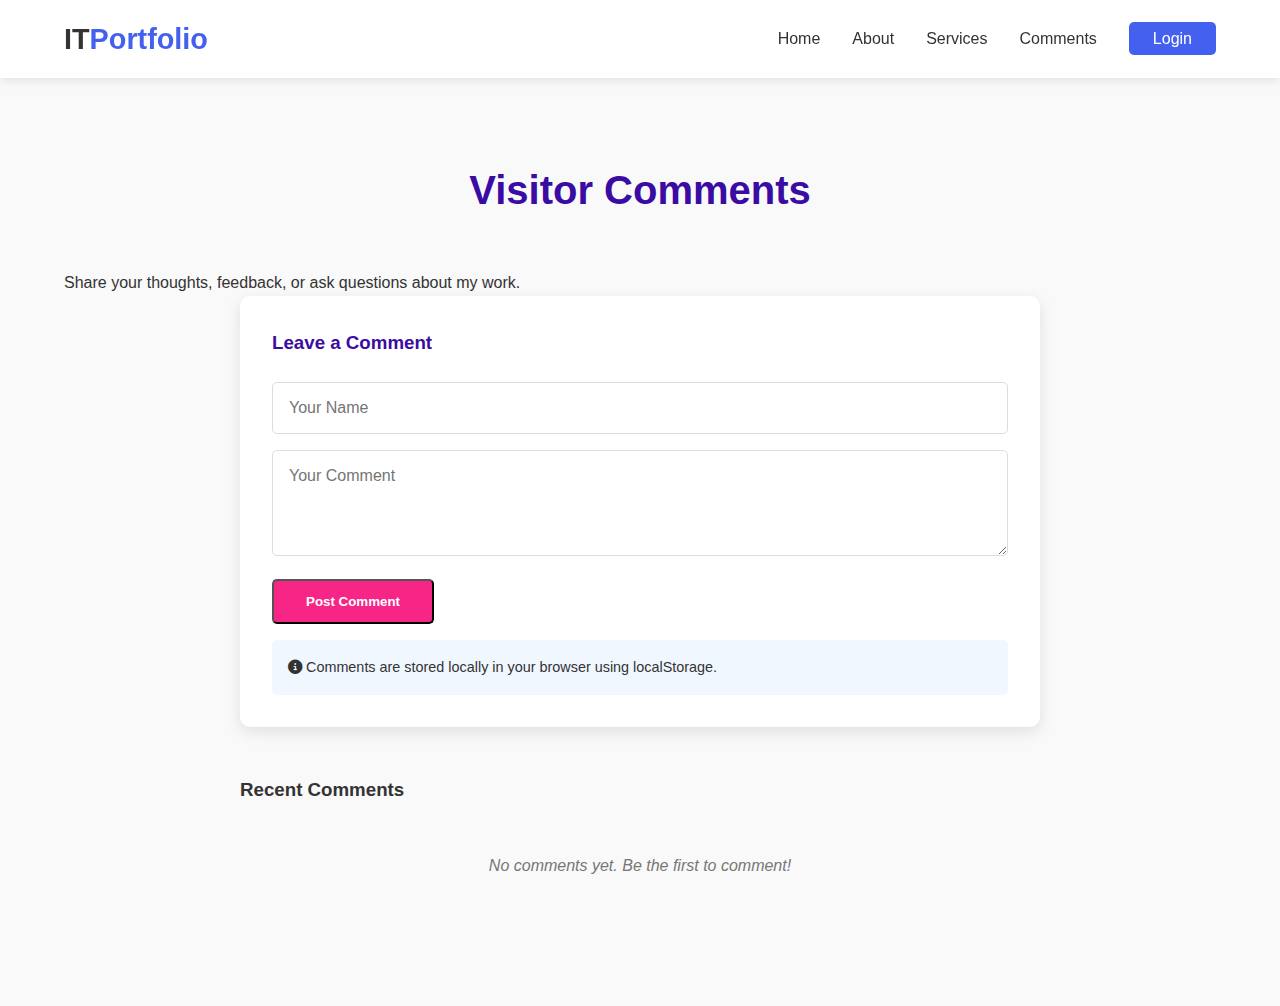
<file: comments.html>
<!DOCTYPE html>
<html lang="en">
<head>
    <meta charset="UTF-8">
    <meta name="viewport" content="width=device-width, initial-scale=1.0">
    <title>Comments - IT Portfolio</title>
    <link rel="stylesheet" href="style.css">
    <link rel="stylesheet" href="https://cdnjs.cloudflare.com/ajax/libs/font-awesome/6.4.0/css/all.min.css">
    <style>
        .comments-container {
            max-width: 800px;
            margin: 0 auto;
        }
        
        .comment-form {
            background-color: white;
            padding: 2rem;
            border-radius: 10px;
            box-shadow: 0 5px 15px rgba(0,0,0,0.1);
            margin-bottom: 3rem;
        }
        
        .comment-form h3 {
            color: #3a0ca3;
            margin-bottom: 1.5rem;
        }
        
        .comment-form input,
        .comment-form textarea {
            width: 100%;
            padding: 1rem;
            margin-bottom: 1rem;
            border: 1px solid #ddd;
            border-radius: 5px;
            font-size: 1rem;
        }
        
        .comment {
            background-color: white;
            padding: 1.5rem;
            margin-bottom: 1.5rem;
            border-radius: 10px;
            box-shadow: 0 3px 10px rgba(0,0,0,0.08);
        }
        
        .comment h4 {
            color: #3a0ca3;
            margin-bottom: 0.5rem;
        }
        
        .comment small {
            color: #777;
            font-size: 0.9rem;
        }
        
        .comment p {
            margin-top: 1rem;
            line-height: 1.6;
        }
        
        .no-comments {
            text-align: center;
            padding: 3rem;
            color: #777;
            font-style: italic;
        }
        
        .note {
            background-color: #f0f7ff;
            padding: 1rem;
            border-radius: 5px;
            margin-top: 1rem;
            font-size: 0.9rem;
        }
    </style>
</head>
<body>
    <!-- Navigation -->
    <nav>
        <div class="logo">IT<span>Portfolio</span></div>
        <ul class="nav-links">
            <li><a href="index.html">Home</a></li>
            <li><a href="index.html#about">About</a></li>
            <li><a href="services.html">Services</a></li>
            <li><a href="comments.html">Comments</a></li>
            <li><a href="login.html" class="btn-login">Login</a></li>
        </ul>
        <div class="menu-toggle">
            <i class="fas fa-bars"></i>
        </div>
    </nav>

    <!-- Comments Section -->
    <section class="comments-section">
        <h2>Visitor Comments</h2>
        <p>Share your thoughts, feedback, or ask questions about my work.</p>
        
        <div class="comments-container">
            <!-- Comment Form -->
            <div class="comment-form">
                <h3>Leave a Comment</h3>
                <input type="text" id="commentName" placeholder="Your Name" required>
                <textarea id="commentText" placeholder="Your Comment" rows="4" required></textarea>
                <button class="btn" onclick="submitComment()">Post Comment</button>
                <div class="note">
                    <p><i class="fas fa-info-circle"></i> Comments are stored locally in your browser using localStorage.</p>
                </div>
            </div>
            
            <!-- Comments Display -->
            <h3>Recent Comments</h3>
            <div id="commentsContainer">
                <!-- Comments will be loaded here by JavaScript -->
            </div>
        </div>
    </section>

    <script src="script.js"></script>
</body>
</html>
</file>
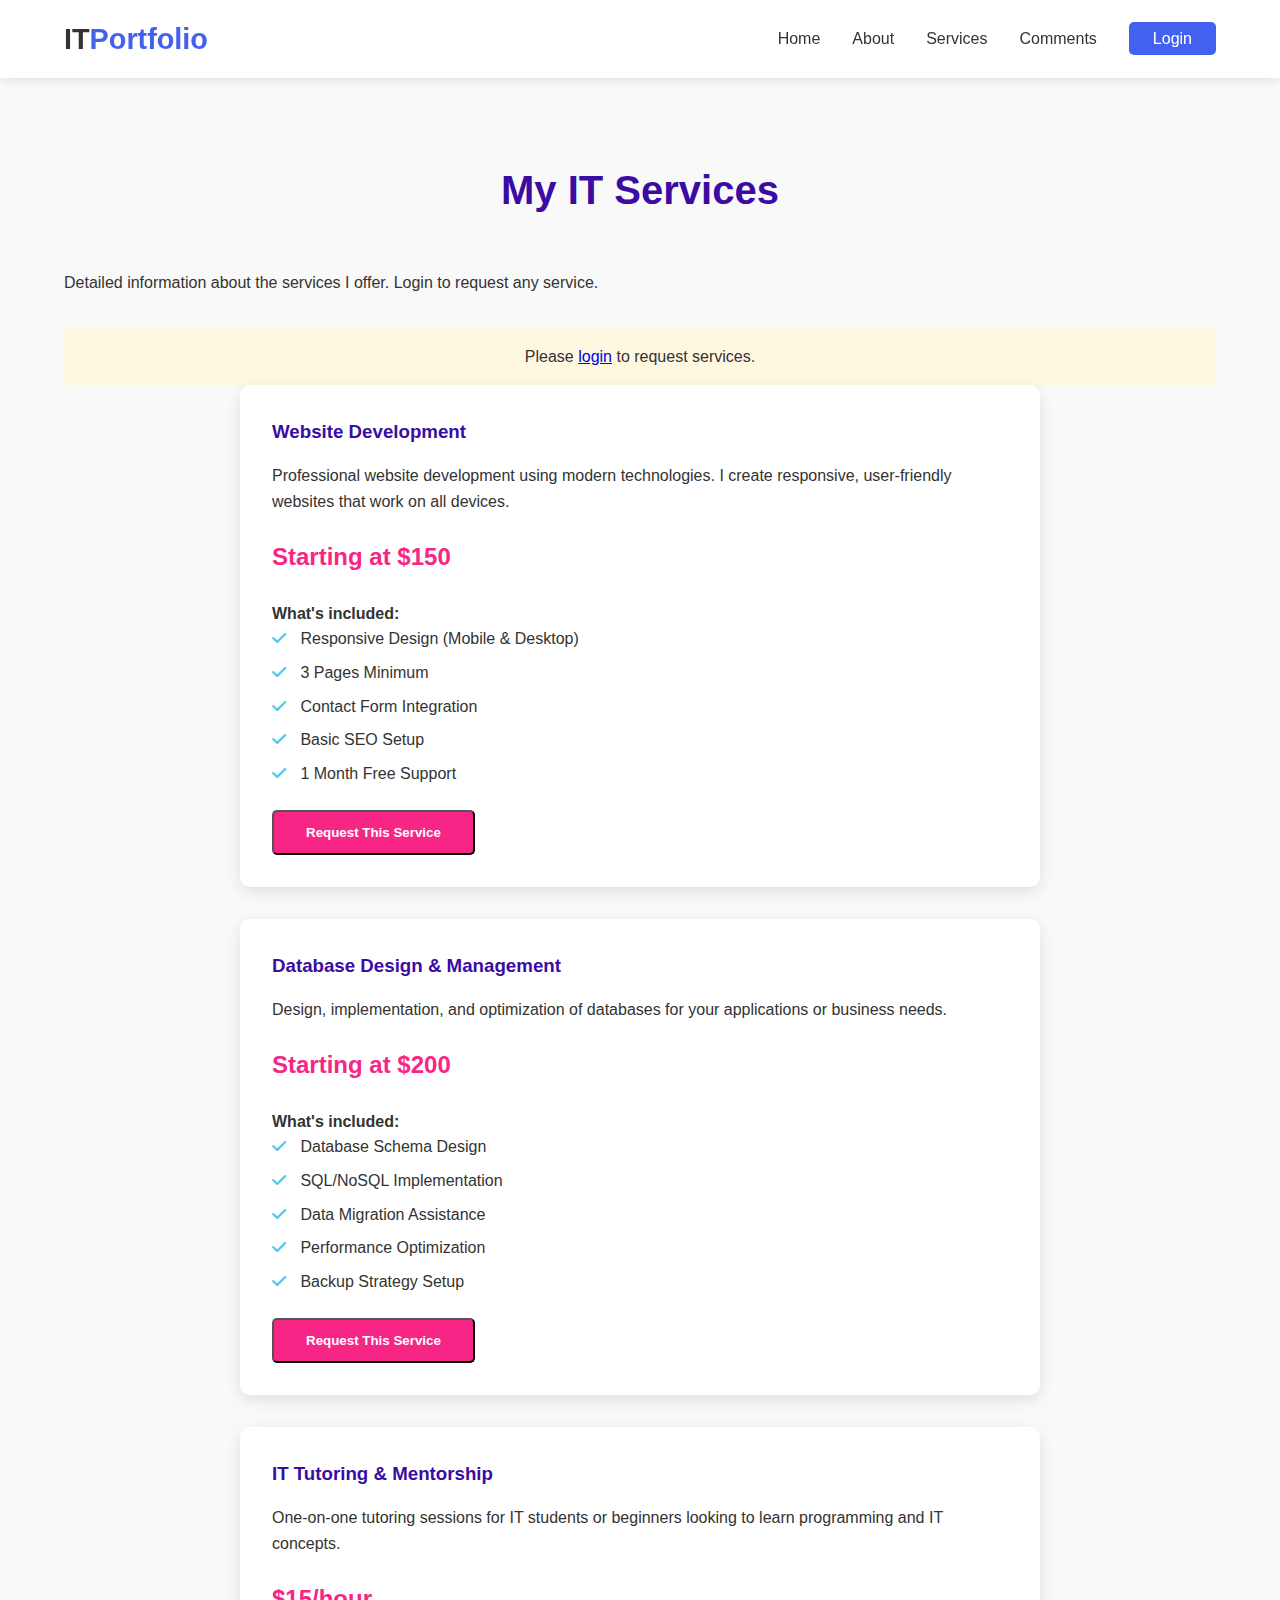
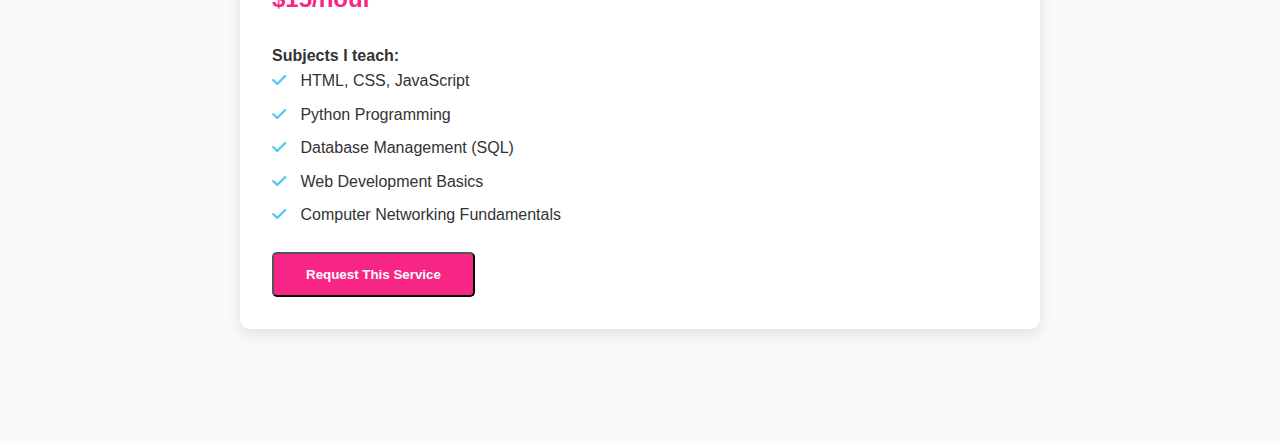
<file: services.html>
<!DOCTYPE html>
<html lang="en">
<head>
    <meta charset="UTF-8">
    <meta name="viewport" content="width=device-width, initial-scale=1.0">
    <title>Services - IT Portfolio</title>
    <link rel="stylesheet" href="style.css">
    <link rel="stylesheet" href="https://cdnjs.cloudflare.com/ajax/libs/font-awesome/6.4.0/css/all.min.css">
    <style>
        .service-detail {
            max-width: 800px;
            margin: 0 auto;
        }
        
        .service-item {
            background-color: white;
            padding: 2rem;
            margin-bottom: 2rem;
            border-radius: 10px;
            box-shadow: 0 5px 15px rgba(0,0,0,0.1);
        }
        
        .service-item h3 {
            color: #3a0ca3;
            margin-bottom: 1rem;
        }
        
        .service-item p {
            margin-bottom: 1.5rem;
        }
        
        .price {
            font-size: 1.5rem;
            color: #f72585;
            font-weight: bold;
            margin: 1rem 0;
        }
        
        .features {
            margin: 1.5rem 0;
        }
        
        .features li {
            margin-bottom: 0.5rem;
            list-style-type: none;
        }
        
        .features i {
            color: #4cc9f0;
            margin-right: 10px;
        }
        
        .login-prompt {
            background-color: #fff8e1;
            padding: 1rem;
            border-radius: 5px;
            margin-top: 2rem;
            text-align: center;
        }
        
        .user-welcome {
            background-color: #e8f5e9;
            padding: 1rem;
            border-radius: 5px;
            margin-bottom: 2rem;
        }
    </style>
</head>
<body>
    <!-- Navigation -->
    <nav>
        <div class="logo">IT<span>Portfolio</span></div>
        <ul class="nav-links">
            <li><a href="index.html">Home</a></li>
            <li><a href="index.html#about">About</a></li>
            <li><a href="services.html">Services</a></li>
            <li><a href="comments.html">Comments</a></li>
            <li><a href="login.html" class="btn-login">Login</a></li>
        </ul>
        <div class="menu-toggle">
            <i class="fas fa-bars"></i>
        </div>
    </nav>

    <!-- Services Detail -->
    <section class="services">
        <h2>My IT Services</h2>
        <p>Detailed information about the services I offer. Login to request any service.</p>
        
        <div id="userStatus"></div>
        
        <div class="service-detail">
            <!-- Service 1 -->
            <div class="service-item">
                <h3>Website Development</h3>
                <p>Professional website development using modern technologies. I create responsive, user-friendly websites that work on all devices.</p>
                <div class="price">Starting at $150</div>
                <div class="features">
                    <h4>What's included:</h4>
                    <ul>
                        <li><i class="fas fa-check"></i> Responsive Design (Mobile & Desktop)</li>
                        <li><i class="fas fa-check"></i> 3 Pages Minimum</li>
                        <li><i class="fas fa-check"></i> Contact Form Integration</li>
                        <li><i class="fas fa-check"></i> Basic SEO Setup</li>
                        <li><i class="fas fa-check"></i> 1 Month Free Support</li>
                    </ul>
                </div>
                <button class="btn" onclick="requestService('Website Development')">Request This Service</button>
            </div>
            
            <!-- Service 2 -->
            <div class="service-item">
                <h3>Database Design & Management</h3>
                <p>Design, implementation, and optimization of databases for your applications or business needs.</p>
                <div class="price">Starting at $200</div>
                <div class="features">
                    <h4>What's included:</h4>
                    <ul>
                        <li><i class="fas fa-check"></i> Database Schema Design</li>
                        <li><i class="fas fa-check"></i> SQL/NoSQL Implementation</li>
                        <li><i class="fas fa-check"></i> Data Migration Assistance</li>
                        <li><i class="fas fa-check"></i> Performance Optimization</li>
                        <li><i class="fas fa-check"></i> Backup Strategy Setup</li>
                    </ul>
                </div>
                <button class="btn" onclick="requestService('Database Design')">Request This Service</button>
            </div>
            
            <!-- Service 3 -->
            <div class="service-item">
                <h3>IT Tutoring & Mentorship</h3>
                <p>One-on-one tutoring sessions for IT students or beginners looking to learn programming and IT concepts.</p>
                <div class="price">$15/hour</div>
                <div class="features">
                    <h4>Subjects I teach:</h4>
                    <ul>
                        <li><i class="fas fa-check"></i> HTML, CSS, JavaScript</li>
                        <li><i class="fas fa-check"></i> Python Programming</li>
                        <li><i class="fas fa-check"></i> Database Management (SQL)</li>
                        <li><i class="fas fa-check"></i> Web Development Basics</li>
                        <li><i class="fas fa-check"></i> Computer Networking Fundamentals</li>
                    </ul>
                </div>
                <button class="btn" onclick="requestService('IT Tutoring')">Request This Service</button>
            </div>
        </div>
    </section>

    <script src="script.js"></script>
    <script>
        // Check login status on services page
        document.addEventListener('DOMContentLoaded', function() {
            const userStatus = document.getElementById('userStatus');
            
            if (checkLogin()) {
                const username = localStorage.getItem('username') || 'User';
                userStatus.innerHTML = `
                    <div class="user-welcome">
                        <h3>Welcome, ${username}!</h3>
                        <p>You are logged in and can request services. <a href="#" onclick="logout()">Logout</a></p>
                    </div>
                `;
            } else {
                userStatus.innerHTML = `
                    <div class="login-prompt">
                        <p>Please <a href="login.html">login</a> to request services.</p>
                    </div>
                `;
            }
        });
    </script>
</body>
</html>
</file>
<file: style.css>
/* Reset and Base Styles */
* {
    margin: 0;
    padding: 0;
    box-sizing: border-box;
    font-family: 'Segoe UI', Tahoma, Geneva, Verdana, sans-serif;
}

body {
    line-height: 1.6;
    color: #333;
    background-color: #f9f9f9;
}

/* Navigation */
nav {
    display: flex;
    justify-content: space-between;
    align-items: center;
    padding: 1rem 5%;
    background-color: white;
    box-shadow: 0 2px 10px rgba(0,0,0,0.1);
    position: sticky;
    top: 0;
    z-index: 1000;
}

.logo {
    font-size: 1.8rem;
    font-weight: bold;
}

.logo span {
    color: #4361ee;
}

.nav-links {
    display: flex;
    list-style: none;
}

.nav-links li {
    margin-left: 2rem;
}

.nav-links a {
    text-decoration: none;
    color: #333;
    font-weight: 500;
    transition: color 0.3s;
}

.nav-links a:hover {
    color: #4361ee;
}

.btn-login {
    background-color: #4361ee;
    color: white !important;
    padding: 0.5rem 1.5rem;
    border-radius: 5px;
}

.menu-toggle {
    display: none;
    font-size: 1.5rem;
    cursor: pointer;
}

/* Hero Section */
.hero {
    display: flex;
    align-items: center;
    justify-content: space-between;
    padding: 5rem 5%;
    background: linear-gradient(135deg, #4361ee 0%, #3a0ca3 100%);
    color: white;
    min-height: 90vh;
}

.hero-content h1 {
    font-size: 3rem;
    margin-bottom: 1rem;
}

.highlight {
    color: #f72585;
}

.hero-content h2 {
    font-size: 1.5rem;
    margin-bottom: 1rem;
    opacity: 0.9;
}

.hero-content p {
    font-size: 1.1rem;
    margin-bottom: 2rem;
    max-width: 500px;
}

.btn {
    display: inline-block;
    background-color: #f72585;
    color: white;
    padding: 0.8rem 2rem;
    border-radius: 5px;
    text-decoration: none;
    font-weight: bold;
    transition: transform 0.3s, background-color 0.3s;
}

.btn:hover {
    background-color: #b5179e;
    transform: translateY(-3px);
}

.hero-image img {
    width: 400px;
    border-radius: 10px;
    box-shadow: 0 10px 30px rgba(0,0,0,0.3);
}

/* Sections Common */
section {
    padding: 5rem 5%;
}

h2 {
    text-align: center;
    font-size: 2.5rem;
    margin-bottom: 3rem;
    color: #3a0ca3;
}

/* About Section */
.about-content {
    display: flex;
    justify-content: space-between;
    align-items: center;
    gap: 3rem;
}

.about-text {
    flex: 2;
}

.about-text ul {
    list-style: none;
    margin: 1.5rem 0;
}

.about-text li {
    margin-bottom: 0.8rem;
}

.about-text i {
    color: #4361ee;
    margin-right: 10px;
}

.about-stats {
    flex: 1;
    display: flex;
    flex-direction: column;
    gap: 2rem;
}

.stat {
    text-align: center;
    padding: 1.5rem;
    background-color: white;
    border-radius: 10px;
    box-shadow: 0 5px 15px rgba(0,0,0,0.1);
}

.stat h3 {
    font-size: 2.5rem;
    color: #4361ee;
}

/* Services Section */
.services-grid {
    display: grid;
    grid-template-columns: repeat(auto-fit, minmax(250px, 1fr));
    gap: 2rem;
    margin: 3rem 0;
}

.service-card {
    background-color: white;
    padding: 2rem;
    border-radius: 10px;
    text-align: center;
    box-shadow: 0 5px 15px rgba(0,0,0,0.1);
    transition: transform 0.3s;
}

.service-card:hover {
    transform: translateY(-10px);
}

.service-card i {
    font-size: 3rem;
    color: #4361ee;
    margin-bottom: 1rem;
}

.center {
    text-align: center;
    margin-top: 2rem;
}

/* Projects Section */
.project-grid {
    display: grid;
    grid-template-columns: repeat(auto-fit, minmax(300px, 1fr));
    gap: 2rem;
    margin-top: 3rem;
}

.project-card {
    background-color: white;
    border-radius: 10px;
    overflow: hidden;
    box-shadow: 0 5px 15px rgba(0,0,0,0.1);
}

.project-card img {
    width: 100%;
    height: 200px;
    object-fit: cover;
}

.project-card h3, .project-card p {
    padding: 1rem;
}

/* Contact Section */
.contact-content {
    display: flex;
    justify-content: space-between;
    gap: 3rem;
    max-width: 1200px;
    margin: 0 auto;
}

.contact-info p {
    margin-bottom: 1rem;
    font-size: 1.1rem;
}

.contact-info i {
    color: #4361ee;
    margin-right: 10px;
    width: 20px;
}

.social {
    margin-top: 2rem;
    display: flex;
    gap: 1rem;
}

.social a {
    display: inline-block;
    width: 40px;
    height: 40px;
    background-color: #4361ee;
    color: white;
    border-radius: 50%;
    text-align: center;
    line-height: 40px;
    transition: background-color 0.3s;
}

.social a:hover {
    background-color: #3a0ca3;
}

.contact-form {
    flex: 1;
    max-width: 500px;
}

.contact-form input,
.contact-form textarea {
    width: 100%;
    padding: 1rem;
    margin-bottom: 1rem;
    border: 1px solid #ddd;
    border-radius: 5px;
    font-size: 1rem;
}

.contact-form button {
    width: 100%;
}

/* Footer */
footer {
    text-align: center;
    padding: 2rem;
    background-color: #3a0ca3;
    color: white;
}

/* Responsive Design */
@media (max-width: 992px) {
    .hero {
        flex-direction: column;
        text-align: center;
    }
    
    .hero-image img {
        width: 300px;
        margin-top: 2rem;
    }
    
    .about-content {
        flex-direction: column;
    }
    
    .contact-content {
        flex-direction: column;
    }
}

@media (max-width: 768px) {
    .nav-links {
        display: none;
    }
    
    .menu-toggle {
        display: block;
    }
    
    .hero-content h1 {
        font-size: 2.5rem;
    }
}
</file>
